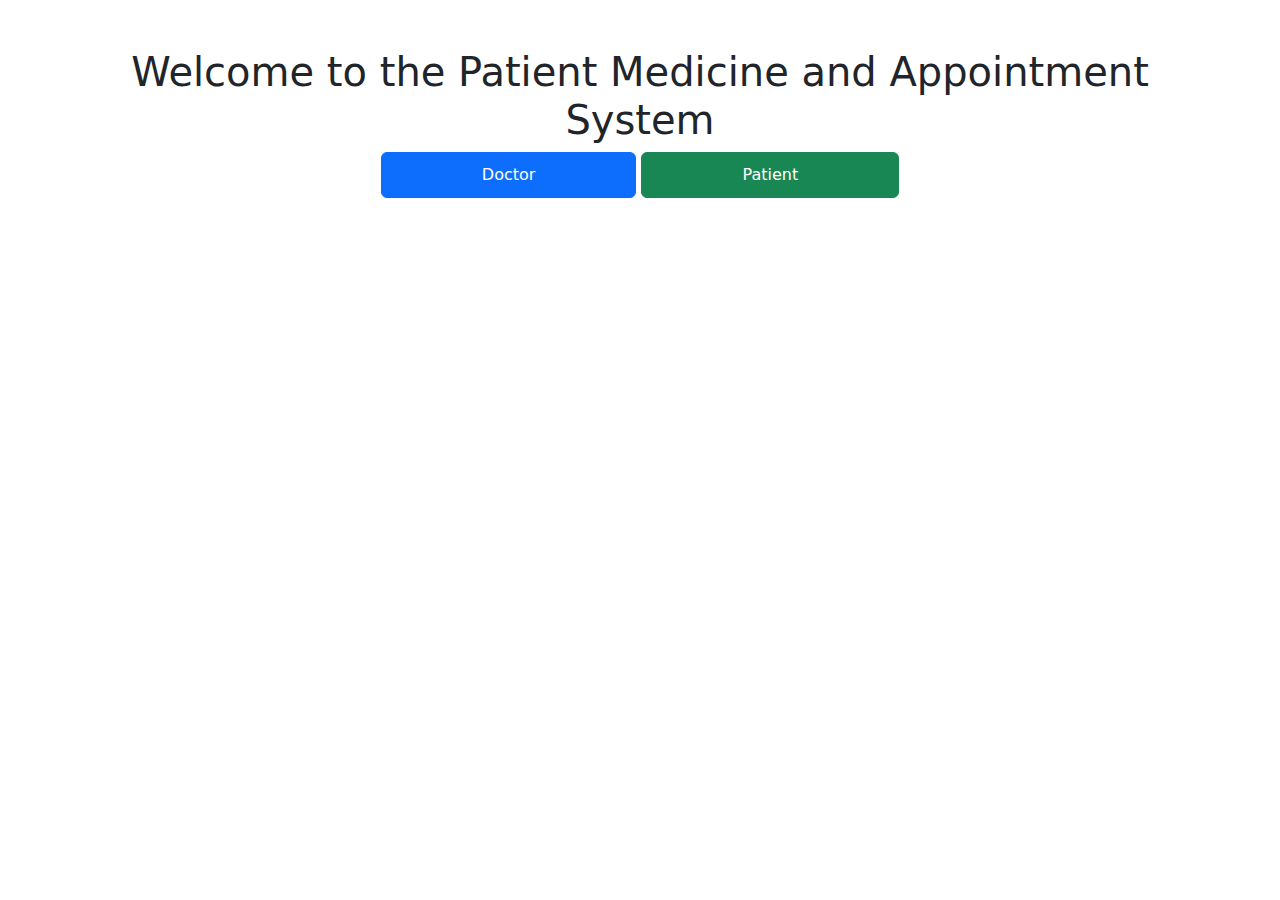
<file: PatientAppointmentSystem/src/main/resources/templates/index.html>
<!DOCTYPE html>
<html xmlns:th="http://www.thymeleaf.org">
<head>
  <title>Home</title>
  <link rel="stylesheet" href="https://cdn.jsdelivr.net/npm/bootstrap@5.3.0/dist/css/bootstrap.min.css">


</head>
<body>
<div style="text-align: center" class="container mt-5">
  <h1>Welcome to the Patient Medicine and Appointment System</h1>
  <a href="/doctors/doctor-login"  style="
          display: inline-block;
          padding: 10px 100px;" class="btn btn-primary">Doctor</a>

  <a  href="/patients/login"  style="
          display: inline-block;
          padding: 10px 100px;" class="btn btn-success">Patient</a>
</div>
</body>
</html>
</file>
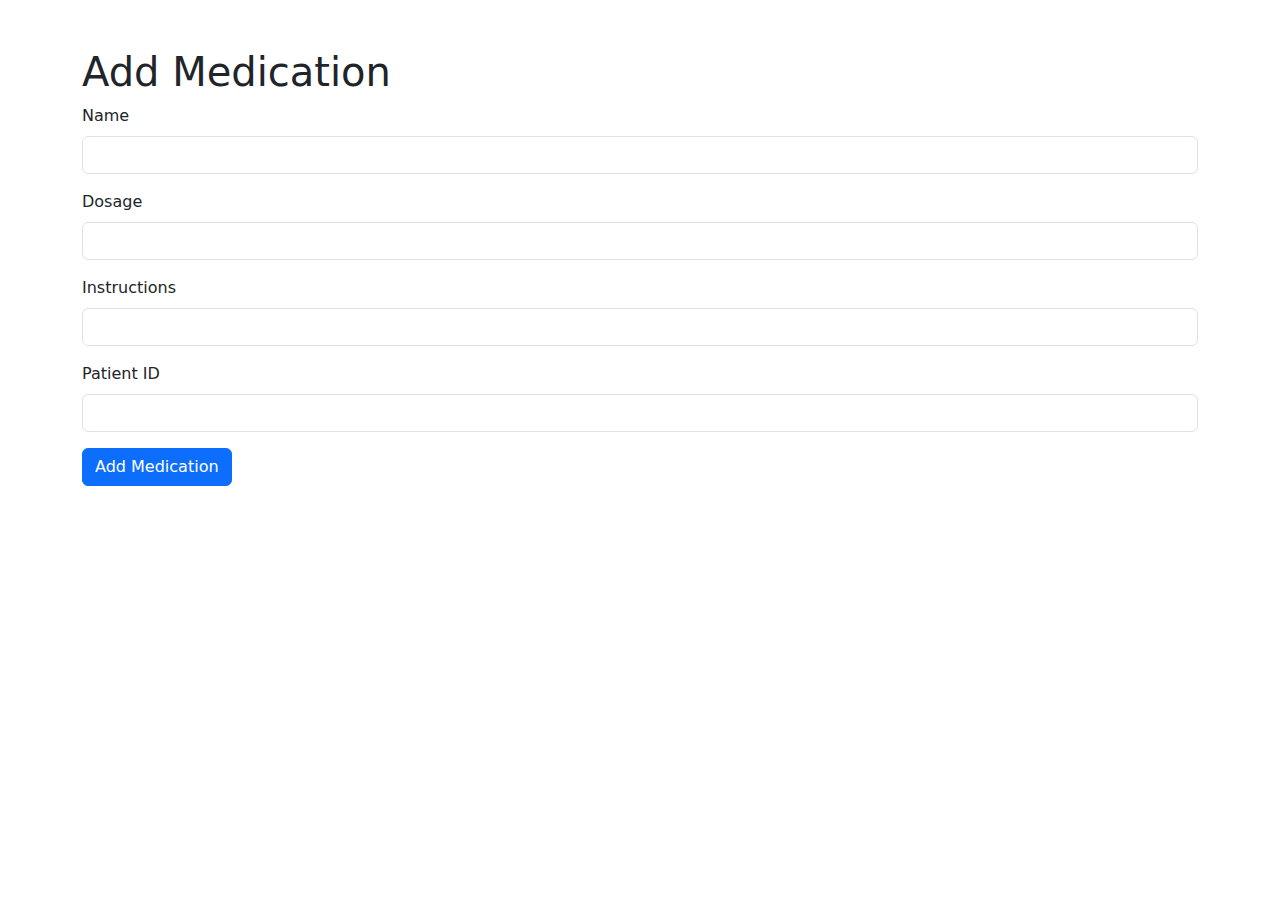
<file: PatientAppointmentSystem/src/main/resources/templates/add-medication.html>
<!DOCTYPE html>
<html xmlns:th="http://www.thymeleaf.org">
<head>
    <meta charset="UTF-8">
    <meta name="viewport" content="width=device-width, initial-scale=1.0">
    <title>Add Medication</title>
    <link rel="stylesheet" href="https://cdn.jsdelivr.net/npm/bootstrap@5.3.0/dist/css/bootstrap.min.css">
</head>
<body>
<div class="container mt-5">
    <h1>Add Medication</h1>
    <form th:action="@{/medications/add}" th:object="${medication}" method="post">
        <div class="mb-3">
            <label for="name" class="form-label">Name</label>
            <input type="text" class="form-control" id="name" th:field="*{name}" required>
        </div>
        <div class="mb-3">
            <label for="dosage" class="form-label">Dosage</label>
            <input type="text" class="form-control" id="dosage" th:field="*{dosage}" required>
        </div>
        <div class="mb-3">
            <label for="instructions" class="form-label">Instructions</label>
            <input type="text" class="form-control" id="instructions" th:field="*{instructions}" required>
        </div>
        <div class="mb-3">
            <label for="patientId" class="form-label">Patient ID</label>
            <input type="number" class="form-control" id="patientId" th:field="*{patient.id}" required>
        </div>
        <button type="submit" class="btn btn-primary">Add Medication</button>
    </form>
    <p th:if="${error}" class="text-danger" th:text="${error}"></p>
</div>
</body>
</html>
</file>
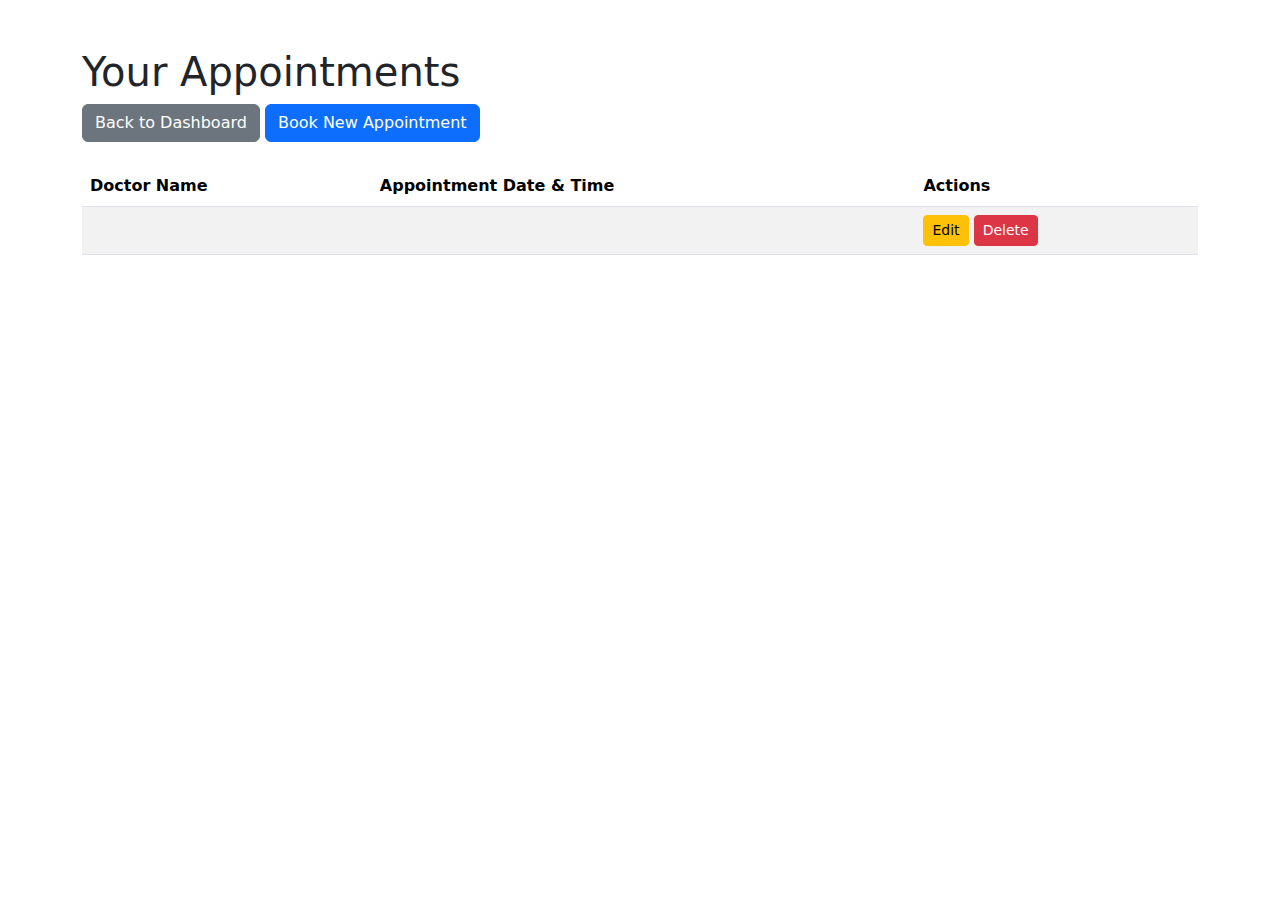
<file: PatientAppointmentSystem/src/main/resources/templates/appointments.html>
<!DOCTYPE html>
<html xmlns:th="http://www.thymeleaf.org">
<head>
  <meta charset="UTF-8">
  <meta name="viewport" content="width=device-width, initial-scale=1.0">
  <title>View Appointments</title>
  <link rel="stylesheet" href="https://cdn.jsdelivr.net/npm/bootstrap@5.3.0/dist/css/bootstrap.min.css">
</head>
<body>
<div class="container mt-5">
  <h1>Your Appointments</h1>

  <!-- Navigation Links -->
  <div class="mb-4">
    <a href="/patients/dashboard" class="btn btn-secondary">Back to Dashboard</a>
    <a href="/appointments/book" class="btn btn-primary">Book New Appointment</a>
  </div>

  <!-- Appointments Table -->
  <table class="table table-striped">
    <thead>
    <tr>
      <th>Doctor Name</th>
      <th>Appointment Date & Time</th>
      <th>Actions</th>
    </tr>
    </thead>
    <tbody>
    <tr th:each="appointment : ${appointments}">
      <td th:text="${appointment.doctor.name}"></td>
      <td th:text="${appointment.appointmentDateTime}"></td>
      <td>
        <a th:href="@{/appointments/edit/{id}(id=${appointment.id})}" class="btn btn-warning btn-sm">Edit</a>
        <a th:href="@{/appointments/delete/{id}(id=${appointment.id})}" class="btn btn-danger btn-sm">Delete</a>
      </td>
    </tr>
    </tbody>
  </table>
</div>
</body>
</html>
</file>
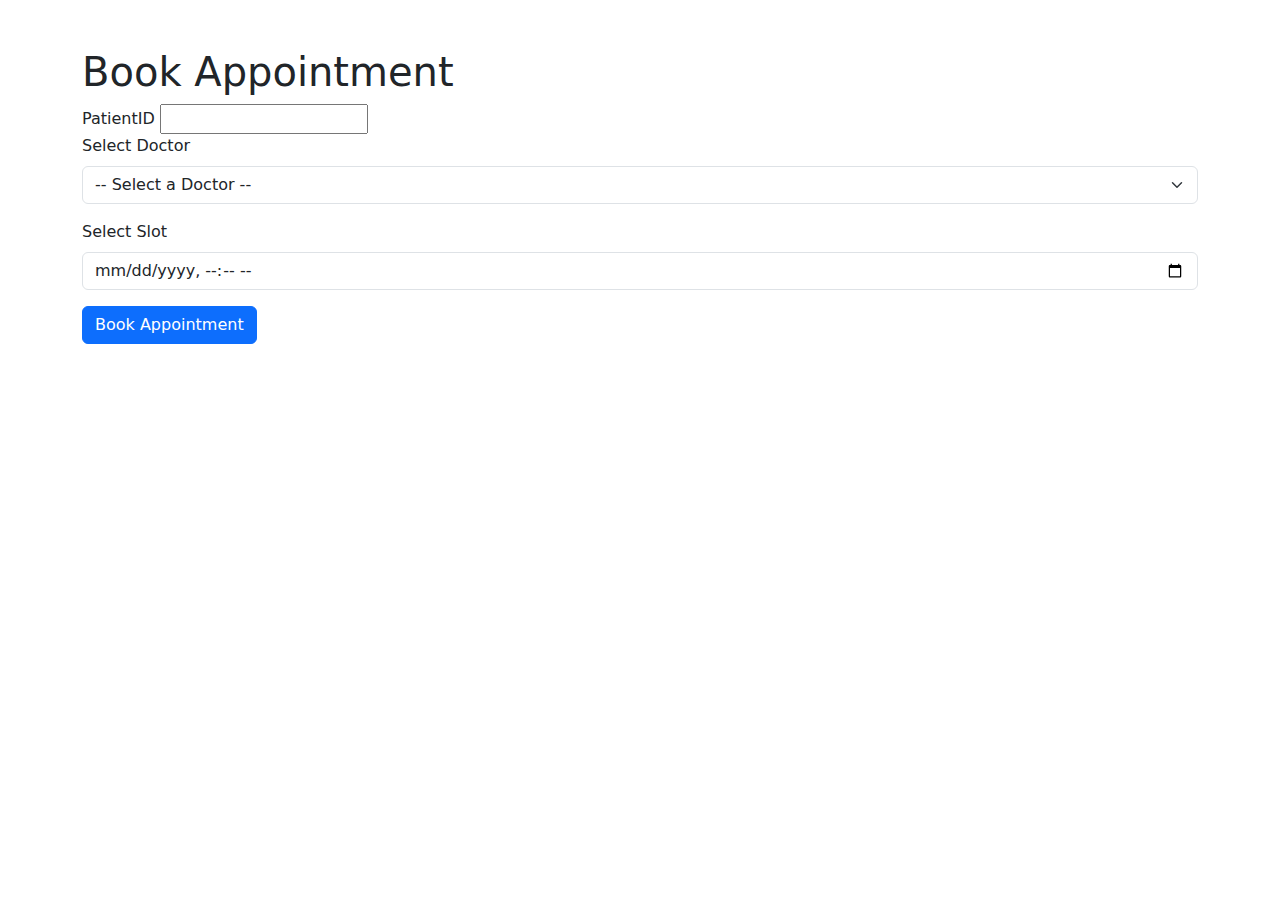
<file: PatientAppointmentSystem/src/main/resources/templates/book-appointment.html>
<!DOCTYPE html>
<html xmlns:th="http://www.thymeleaf.org">
<head>
    <title>Book Appointment</title>
    <link rel="stylesheet" href="https://cdn.jsdelivr.net/npm/bootstrap@5.3.0/dist/css/bootstrap.min.css">
</head>
<body>
<div class="container mt-5">
    <h1>Book Appointment</h1>
    <form th:action="@{/appointments/booking}" th:object="${appointment}" method="post">
        <div class="mb-3">
            <label for="patientId">PatientID</label>
            <input type="text" id="patientId" name="patientId" th:field="*{patient.id}" required><br>
            <label for="doctor" class="form-label">Select Doctor</label>
            <select th:field="*{doctor.id}" id="doctor" class="form-select" name="doctorId" required>
                <option value="">-- Select a Doctor --</option>
                <option th:each="doctor : ${doctors}" th:value="${doctor.id}" th:text="${doctor.name + ' - ' + doctor.specialization}"></option>
            </select>
        </div>
        <div class="mb-3">
            <label for="appointmentDateTime" class="form-label">Select Slot</label>
            <input type="datetime-local"
                   th:field="*{appointmentDateTime}"
                   class="form-control"
                   id="appointmentDateTime"
                   required>
        </div>
        <button type="submit" class="btn btn-primary">Book Appointment</button>
    </form>
</div>
</body>
</html>
</file>
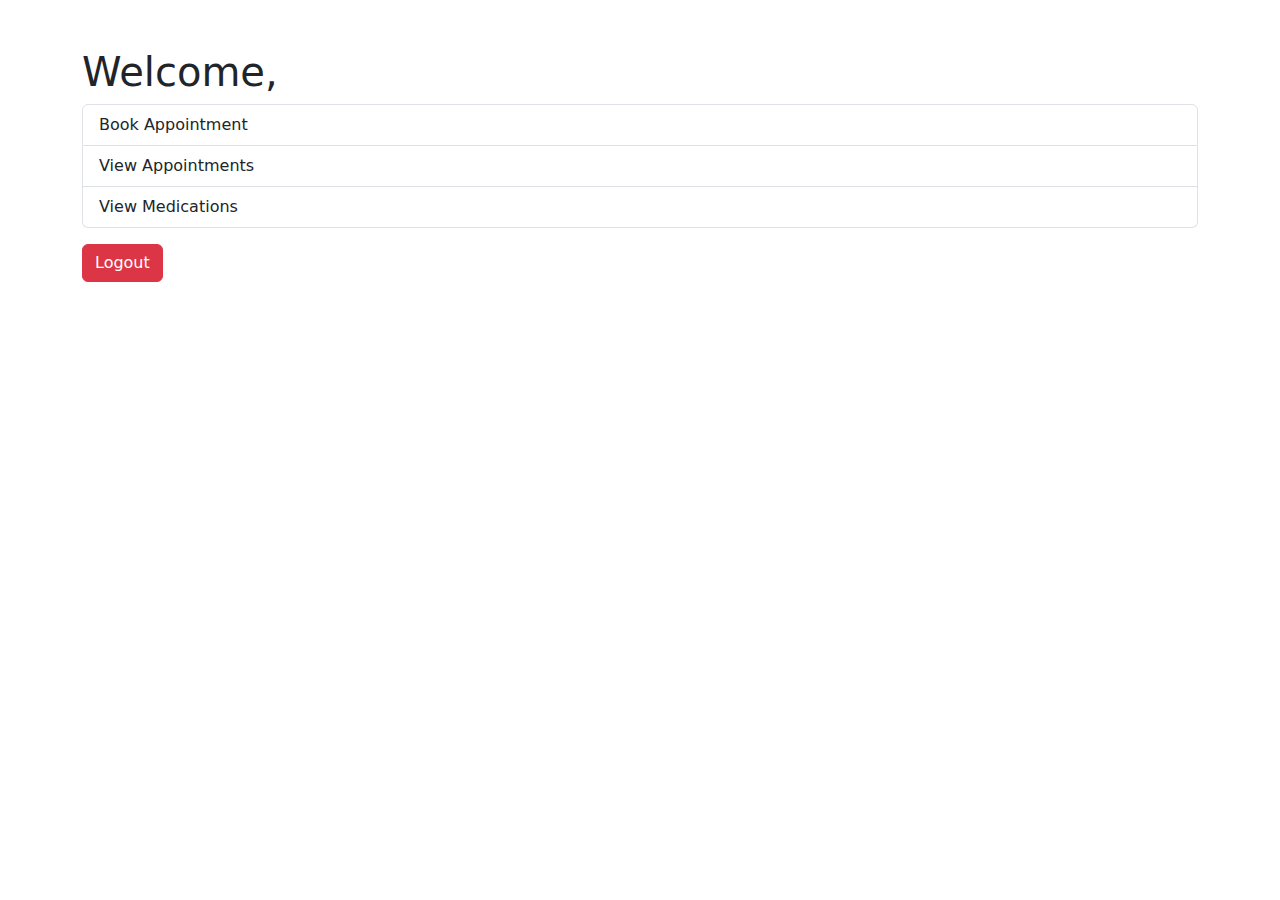
<file: PatientAppointmentSystem/src/main/resources/templates/dashboard.html>
<!DOCTYPE html>
<html xmlns:th="http://www.thymeleaf.org">
<head>
  <meta charset="UTF-8">
  <meta name="viewport" content="width=device-width, initial-scale=1.0">
  <title>Dashboard</title>
  <link rel="stylesheet" href="https://cdn.jsdelivr.net/npm/bootstrap@5.3.0/dist/css/bootstrap.min.css">
</head>
<body style="display: flex; justify-content: center;">
<div class="container mt-5">
  <h1>Welcome, <span th:text="${patient.name}"></span></h1>
  <div class="list-group">
    <a href="/appointments/bookform" class="list-group-item list-group-item-action">Book Appointment</a>
    <a href="/appointments" class="list-group-item list-group-item-action">View Appointments</a>
    <a href="/medications" class="list-group-item list-group-item-action">View Medications</a>
  </div>
  <a href="/patients/logout" class="btn btn-danger mt-3">Logout</a>
</div>
</body>
</html>
</file>
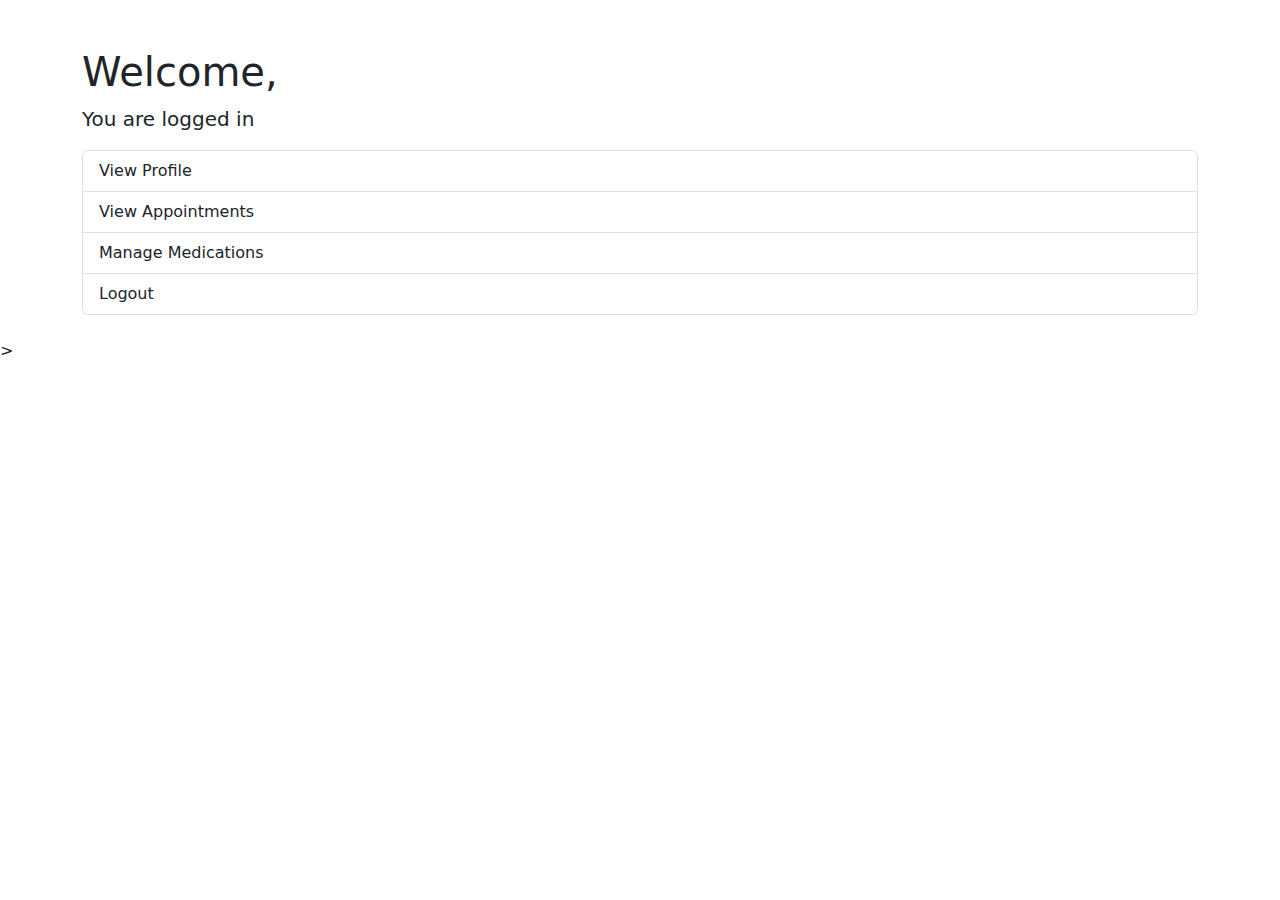
<file: PatientAppointmentSystem/src/main/resources/templates/doctor-dashboard.html>
<!DOCTYPE html>
<html xmlns:th="http://www.thymeleaf.org">
<head>
  <meta charset="UTF-8">
  <meta name="viewport" content="width=device-width, initial-scale=1.0">
  <title>Doctor Dashboard</title>
  <link rel="stylesheet" href="https://cdn.jsdelivr.net/npm/bootstrap@5.3.0/dist/css/bootstrap.min.css">
</head>
<body>
<div class="container mt-5">
  <!-- Welcome Message -->
  <h1>Welcome, <span th:text="${doctor.name}"></span></h1>
  <p class="lead">You are logged in</p>

  <!-- Navigation Links -->
  <div class="list-group mb-4">
    <a href="/doctors/profile" class="list-group-item list-group-item-action">View Profile</a>
    <a href="/appointments" class="list-group-item list-group-item-action">View Appointments</a>
    <a href="/medications" class="list-group-item list-group-item-action">Manage Medications</a>
    <a href="/doctors/logout" class="list-group-item list-group-item-action">Logout</a>
  </div>

</div>>
</body>
</html>
</file>
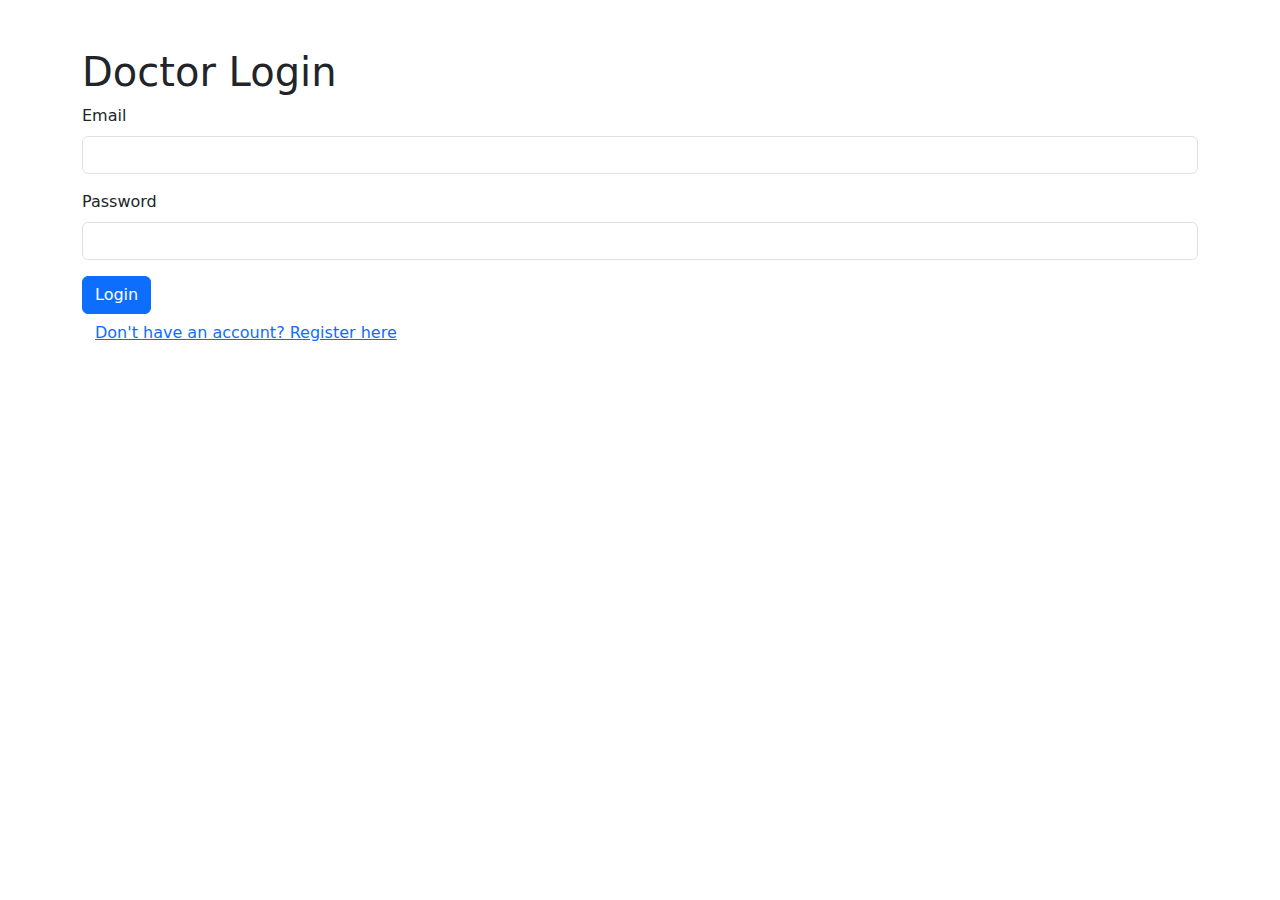
<file: PatientAppointmentSystem/src/main/resources/templates/doctor-login.html>
<!DOCTYPE html>
<html xmlns:th="http://www.thymeleaf.org">
<head>
  <title>Doctor Login</title>
  <link rel="stylesheet" href="https://cdn.jsdelivr.net/npm/bootstrap@5.3.0/dist/css/bootstrap.min.css">
</head>
<body>
<div class="container mt-5">
  <h1>Doctor Login</h1>
  <form th:action="@{/doctors/doctor-login}" method="post">
    <div class="mb-3">
      <label for="email" class="form-label">Email</label>
      <input type="email" class="form-control" id="email" name="email" required>
    </div>
    <div class="mb-3">
      <label for="password" class="form-label">Password</label>
      <input type="password" class="form-control" id="password" name="password" required>
    </div>
    <button type="submit" class="btn btn-primary">Login</button>
  </form>
  <a href="/doctors/doctor-registration" class="btn btn-link">Don't have an account? Register here</a>
</div>
</body>
</html>
</file>
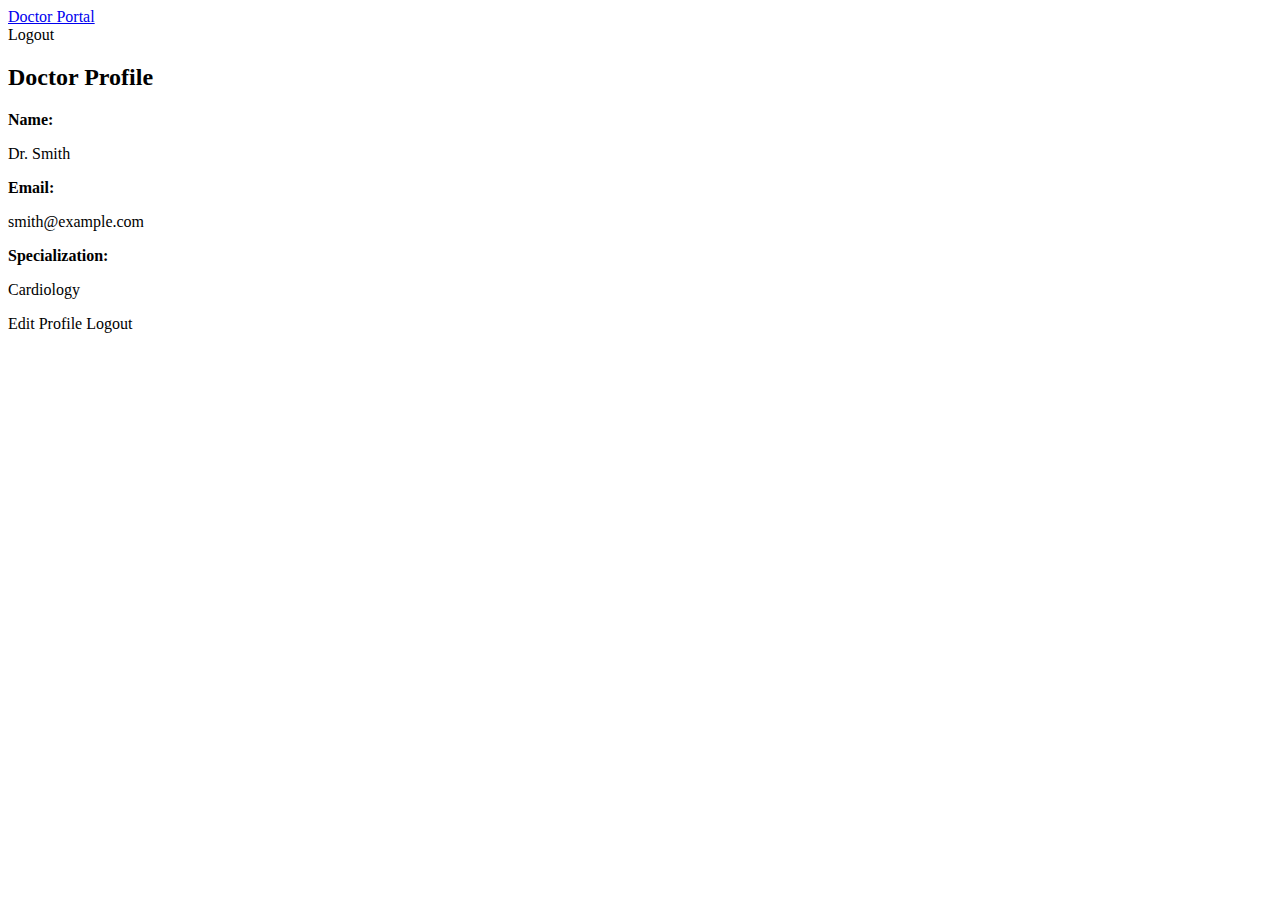
<file: PatientAppointmentSystem/src/main/resources/templates/doctor-profile.html>
<!DOCTYPE html>
<html xmlns:th="http://www.thymeleaf.org">

<head>
    <meta charset="UTF-8">
    <meta name="viewport" content="width=device-width, initial-scale=1.0">
    <title>Doctor Profile</title>

    <!-- Bootstrap CSS -->
    <link rel="stylesheet" th:href="@{https://stackpath.bootstrapcdn.com/bootstrap/4.5.2/css/bootstrap.min.css}" />
</head>

<body>

<!-- Navbar -->
<nav class="navbar navbar-expand-lg navbar-dark bg-primary">
    <a class="navbar-brand" href="#">Doctor Portal</a>
    <div class="ml-auto">
        <a th:href="@{/doctors/logout}" class="btn btn-danger">Logout</a>
    </div>
</nav>

<div class="container mt-5">
    <div class="row justify-content-center">
        <div class="col-md-8">
            <div class="card shadow-lg">
                <div class="card-header bg-primary text-white text-center">
                    <h2>Doctor Profile</h2>
                </div>

                <div class="card-body">
                    <div class="form-group">
                        <label><strong>Name:</strong></label>
                        <p class="form-control-plaintext" th:text="${doctor.name}">Dr. Smith</p>
                    </div>

                    <div class="form-group">
                        <label><strong>Email:</strong></label>
                        <p class="form-control-plaintext" th:text="${doctor.email}">smith@example.com</p>
                    </div>

                    <div class="form-group">
                        <label><strong>Specialization:</strong></label>
                        <p class="form-control-plaintext" th:text="${doctor.specialization}">Cardiology</p>
                    </div>



                    <div class="text-center mt-4">
                        <a th:href="@{/doctors/profile/edit}" class="btn btn-warning btn-lg">Edit Profile</a>
                        <a th:href="@{/doctors/logout}" class="btn btn-danger btn-lg">Logout</a>
                    </div>
                </div>
            </div>
        </div>
    </div>
</div>

<!-- Bootstrap JS, Popper.js, and jQuery -->
<script th:src="@{https://code.jquery.com/jquery-3.5.1.slim.min.js}"></script>
<script th:src="@{https://cdn.jsdelivr.net/npm/@popperjs/core@2.11.6/dist/umd/popper.min.js}"></script>
<script th:src="@{https://stackpath.bootstrapcdn.com/bootstrap/4.5.2/js/bootstrap.min.js}"></script>
</body>

</html>
</file>
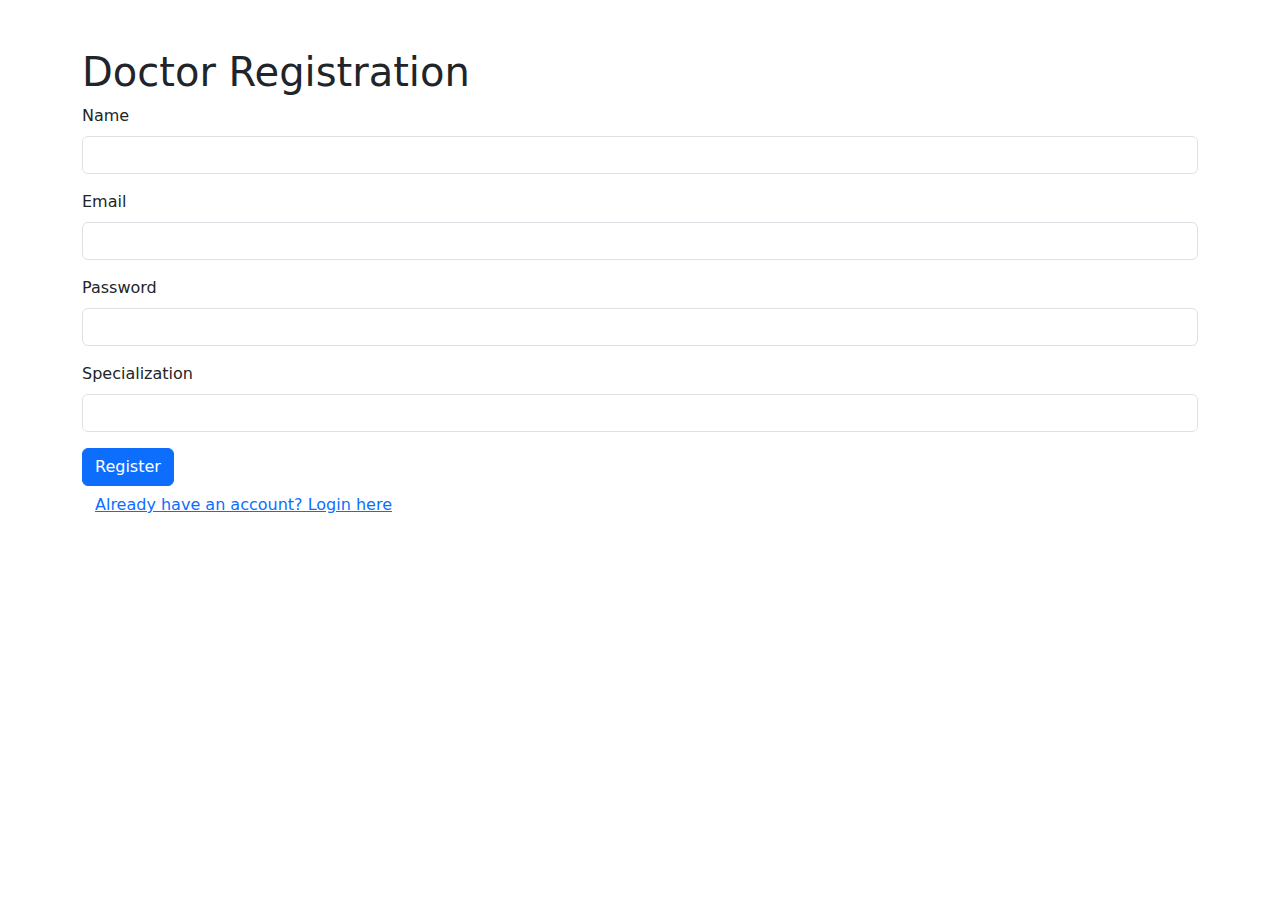
<file: PatientAppointmentSystem/src/main/resources/templates/doctor-registration.html>
<!DOCTYPE html>
<html xmlns:th="http://www.thymeleaf.org">
<head>
    <title>Doctor Registration</title>
    <link rel="stylesheet" href="https://cdn.jsdelivr.net/npm/bootstrap@5.3.0/dist/css/bootstrap.min.css">
</head>
<body>
<div class="container mt-5">
    <h1>Doctor Registration</h1>
    <form th:action="@{/doctors/doctor-registration}" th:object="${doctor}" method="post">
        <div class="mb-3">
            <label for="name" class="form-label">Name</label>
            <input type="text" class="form-control" id="name" th:field="*{name}" required>
        </div>
        <div class="mb-3">
            <label for="email" class="form-label">Email</label>
            <input type="email" class="form-control" id="email" th:field="*{email}" required>
        </div>
        <div class="mb-3">
            <label for="password" class="form-label">Password</label>
            <input type="password" class="form-control" id="password" th:field="*{password}" required>
        </div>
        <div class="mb-3">
            <label for="specialization" class="form-label">Specialization</label>
            <input type="text" class="form-control" id="specialization" th:field="*{specialization}" required>
        </div>
        <button type="submit" class="btn btn-primary">Register</button>
    </form>
    <a href="/doctors/doctor-login" class="btn btn-link">Already have an account? Login here</a>
</div>
</body>
</html>
</file>
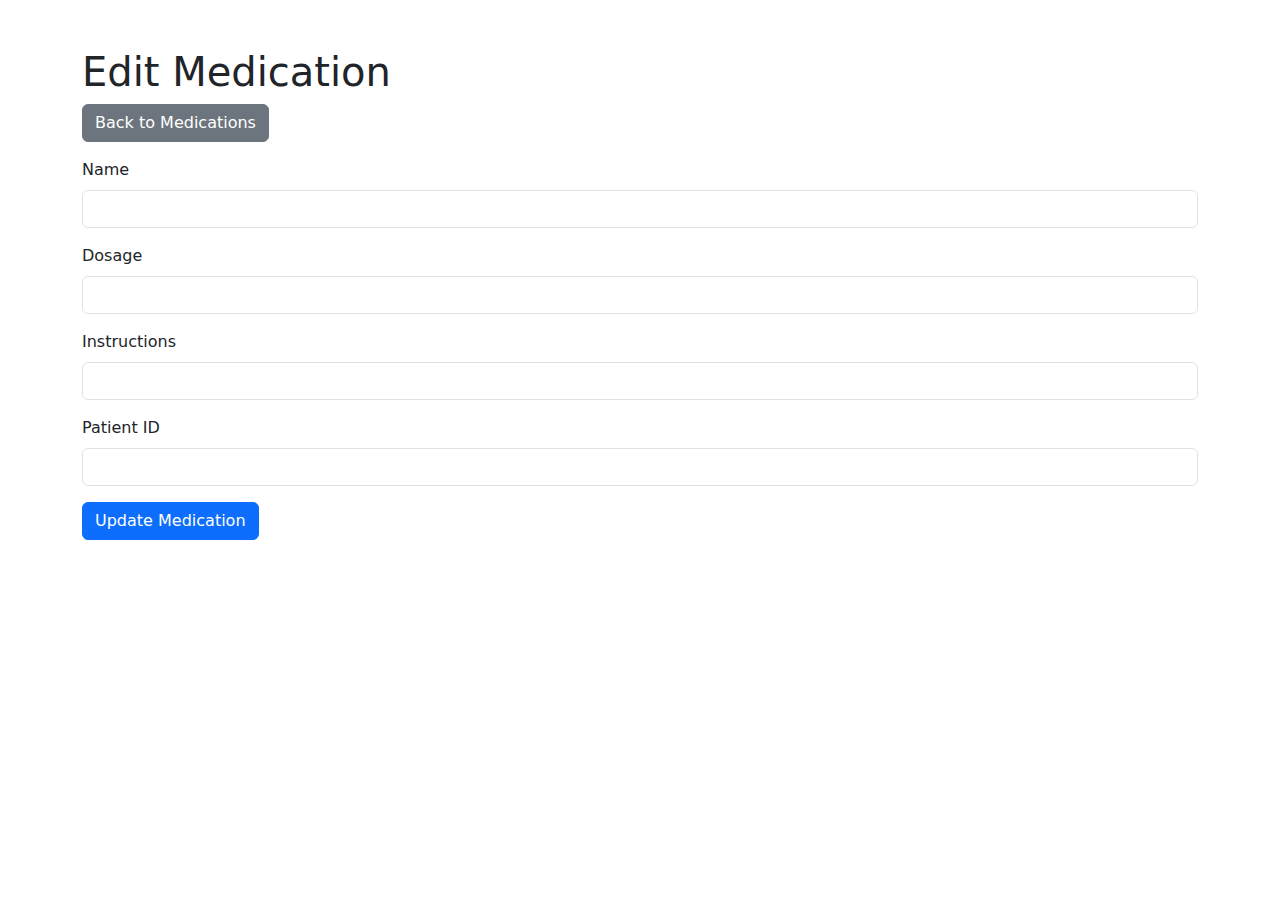
<file: PatientAppointmentSystem/src/main/resources/templates/edit-medication.html>
<!DOCTYPE html>
<html xmlns:th="http://www.thymeleaf.org">
<head>
  <meta charset="UTF-8">
  <meta name="viewport" content="width=device-width, initial-scale=1.0">
  <title>Edit Medication</title>
  <link rel="stylesheet" href="https://cdn.jsdelivr.net/npm/bootstrap@5.3.0/dist/css/bootstrap.min.css">
</head>
<body>
<div class="container mt-5">
  <h1>Edit Medication</h1>

  <!-- Back to Medications Link -->
  <a href="/medications" class="btn btn-secondary mb-3">Back to Medications</a>

  <!-- Edit Medication Form -->
  <form th:action="@{/medications/edit/{id}(id=${medication.id})}" th:object="${medication}" method="post">
    <div class="mb-3">
      <label for="name" class="form-label">Name</label>
      <input type="text" class="form-control" id="name" th:field="*{name}" required>
    </div>
    <div class="mb-3">
      <label for="dosage" class="form-label">Dosage</label>
      <input type="text" class="form-control" id="dosage" th:field="*{dosage}" required>
    </div>
    <div class="mb-3">
      <label for="instructions" class="form-label">Instructions</label>
      <input type="text" class="form-control" id="instructions" th:field="*{instructions}" required>
    </div>
    <div class="mb-3">
      <label for="patientId" class="form-label">Patient ID</label>
      <input type="number" class="form-control" id="patientId" th:field="*{patient.id}" required>
    </div>
    <button type="submit" class="btn btn-primary">Update Medication</button>
  </form>

  <!-- Error Message -->
  <p th:if="${error}" class="text-danger mt-3" th:text="${error}"></p>
</div>
</body>
</html>
</file>
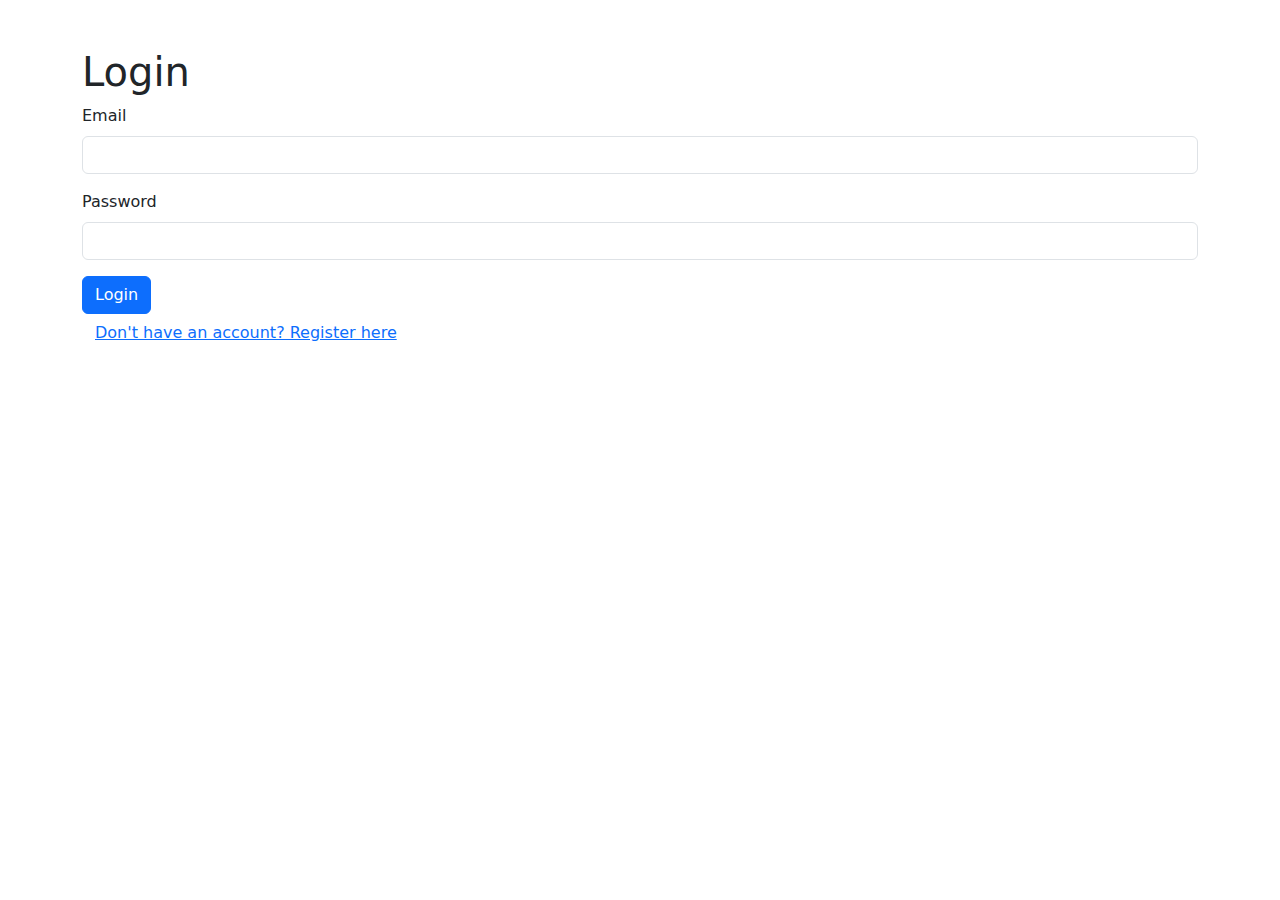
<file: PatientAppointmentSystem/src/main/resources/templates/login.html>
<!DOCTYPE html>
<html xmlns:th="http://www.thymeleaf.org">
<head>
  <title>Login</title>
  <link rel="stylesheet" href="https://cdn.jsdelivr.net/npm/bootstrap@5.3.0/dist/css/bootstrap.min.css">
</head>
<body>
<div class="container mt-5">
  <h1>Login</h1>
  <form th:action="@{/patients/login}" method="post">
    <div class="mb-3">
      <label for="email" class="form-label">Email</label>
      <input type="email" class="form-control" id="email" name="email" required>
    </div>
    <div class="mb-3">
      <label for="password" class="form-label">Password</label>
      <input type="password" class="form-control" id="password" name="password" required>
    </div>
    <button type="submit" class="btn btn-primary">Login</button>
  </form>
  <a href="/patients/register" class="btn btn-link">Don't have an account? Register here</a>
</div>
</body>
</html>
</file>
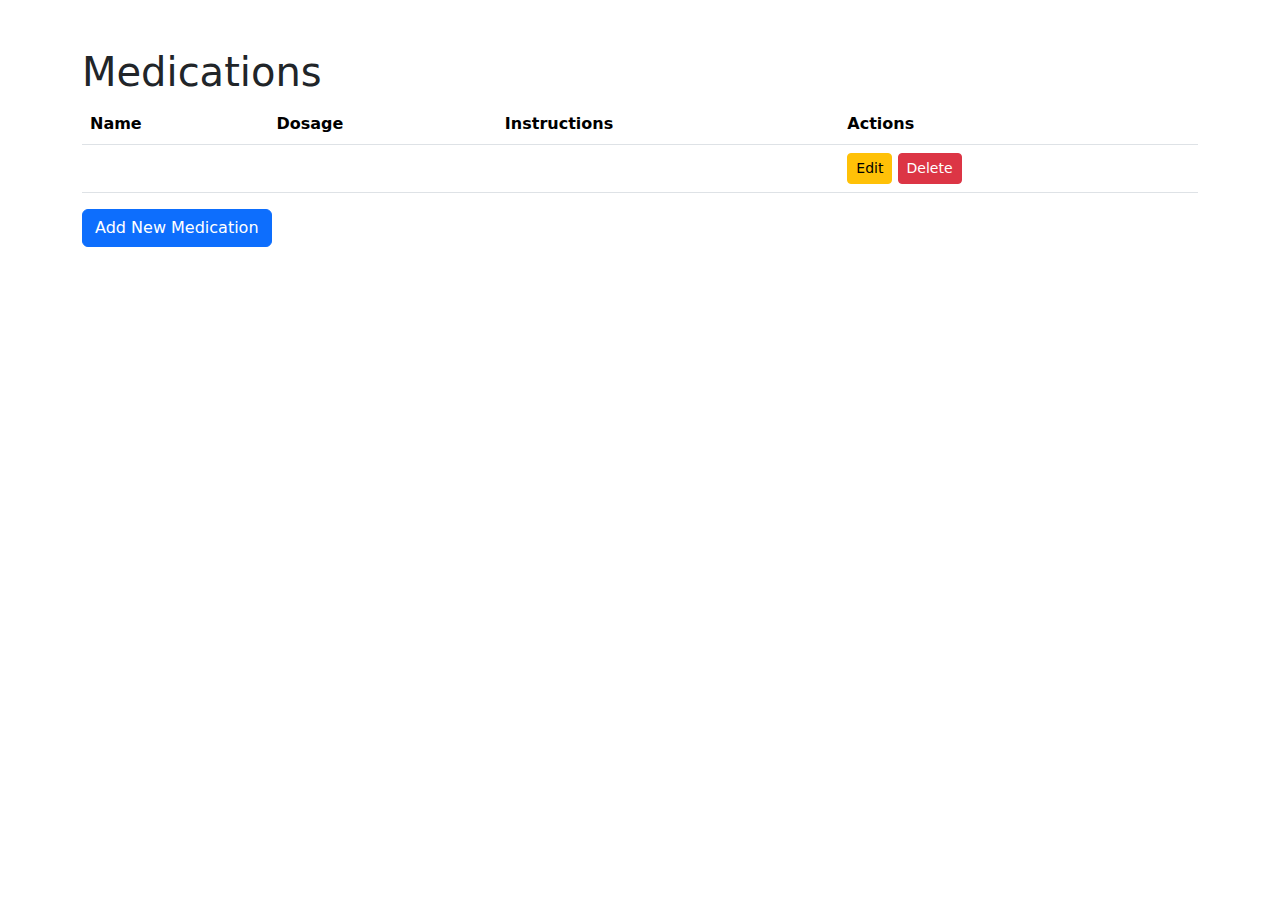
<file: PatientAppointmentSystem/src/main/resources/templates/medications.html>
<!DOCTYPE html>
<html xmlns:th="http://www.thymeleaf.org">
<head>
    <meta charset="UTF-8">
    <meta name="viewport" content="width=device-width, initial-scale=1.0">
    <title>Medications</title>
    <link rel="stylesheet" href="https://cdn.jsdelivr.net/npm/bootstrap@5.3.0/dist/css/bootstrap.min.css">
</head>
<body>
<div class="container mt-5">
    <h1>Medications</h1>
    <table class="table">
        <thead>
        <tr>
            <th>Name</th>
            <th>Dosage</th>
            <th>Instructions</th>
            <th>Actions</th>
        </tr>
        </thead>
        <tbody>
        <tr th:each="medication : ${medications}">
            <td th:text="${medication.name}"></td>
            <td th:text="${medication.dosage}"></td>
            <td th:text="${medication.instructions}"></td>
            <td>
                <a th:href="@{/medications/edit/{id}(id=${medication.id})}" class="btn btn-warning btn-sm">Edit</a>
                <a th:href="@{/medications/delete/{id}(id=${medication.id})}" class="btn btn-danger btn-sm">Delete</a>
            </td>
        </tr>
        </tbody>
    </table>
    <a href="/medications/add" class="btn btn-primary">Add New Medication</a>
</div>
</body>
</html>
</file>
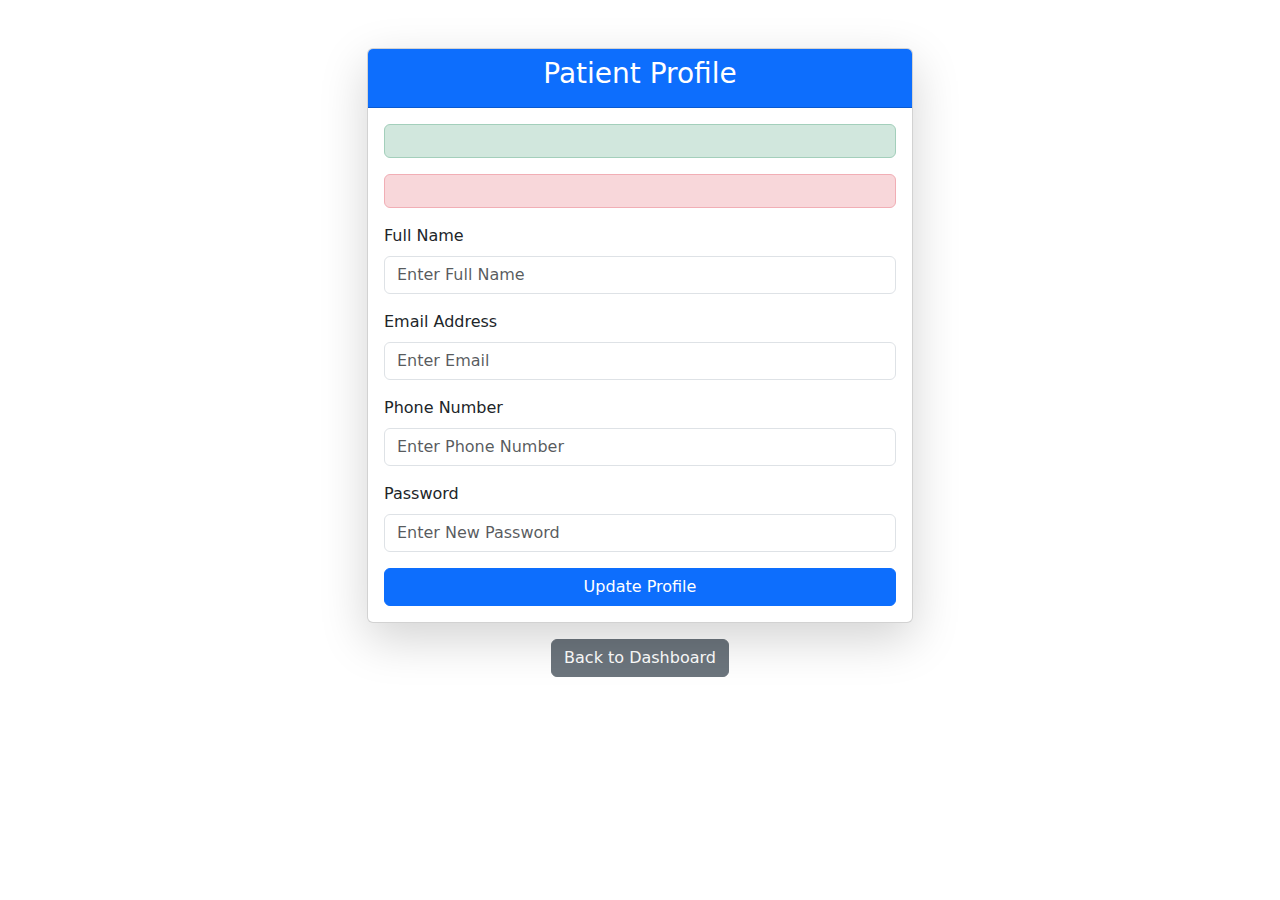
<file: PatientAppointmentSystem/src/main/resources/templates/patient-profile.html>
<!DOCTYPE html>
<html xmlns:th="http://www.thymeleaf.org">
<head>
    <meta charset="UTF-8">
    <meta name="viewport" content="width=device-width, initial-scale=1.0">
    <title>Patient Profile</title>
    <!-- Bootstrap CSS from CDN -->
    <link rel="stylesheet"
          href="https://stackpath.bootstrapcdn.com/bootstrap/5.1.3/css/bootstrap.min.css">
</head>
<body>

<div class="container mt-5">
    <div class="row justify-content-center">
        <div class="col-md-6">
            <!-- Profile Card -->
            <div class="card shadow-lg">
                <div class="card-header bg-primary text-white text-center">
                    <h3>Patient Profile</h3>
                </div>
                <div class="card-body">
                    <!-- Success Message -->
                    <div th:if="${success}" class="alert alert-success" role="alert">
                        <span th:text="${success}"></span>
                    </div>

                    <!-- Error Message -->
                    <div th:if="${error}" class="alert alert-danger" role="alert">
                        <span th:text="${error}"></span>
                    </div>

                    <!-- Profile Form -->
                    <form th:action="@{/patients/profile}" method="post" th:object="${patient}">
                        <input type="hidden" th:field="*{id}" />

                        <!-- Name Field -->
                        <div class="mb-3">
                            <label for="name" class="form-label">Full Name</label>
                            <input type="text" id="name" th:field="*{name}" class="form-control" placeholder="Enter Full Name" required />
                        </div>

                        <!-- Email Field (Read-Only) -->
                        <div class="mb-3">
                            <label for="email" class="form-label">Email Address</label>
                            <input type="email" id="email" th:field="*{email}" class="form-control" placeholder="Enter Email" required readonly />
                        </div>

                        <!-- Phone Field -->
                        <div class="mb-3">
                            <label for="phone" class="form-label">Phone Number</label>
                            <input type="text" id="phone" th:field="*{phone}" class="form-control" placeholder="Enter Phone Number" required />
                        </div>

                        <!-- Password Field -->
                        <div class="mb-3">
                            <label for="password" class="form-label">Password</label>
                            <input type="password" id="password" th:field="*{password}" class="form-control" placeholder="Enter New Password" required />
                        </div>

                        <!-- Submit Button -->
                        <div class="d-grid gap-2">
                            <button type="submit" class="btn btn-primary">Update Profile</button>
                        </div>
                    </form>
                </div>
            </div>

            <!-- Back to Dashboard Button -->
            <div class="text-center mt-3">
                <a th:href="@{/patients/dashboard}" class="btn btn-secondary">Back to Dashboard</a>
            </div>
        </div>
    </div>
</div>

<!-- Bootstrap JS from CDN -->
<script src="https://stackpath.bootstrapcdn.com/bootstrap/5.1.3/js/bootstrap.bundle.min.js"
        integrity="sha384-ka7SKvqn2jQKHL3WQoS1dGJUpGpCJo2j7fkhj7jlhF7v4lFb4Ij6U64y4MVBp2w3"
        crossorigin="anonymous"></script>
</body>
</html>
</file>
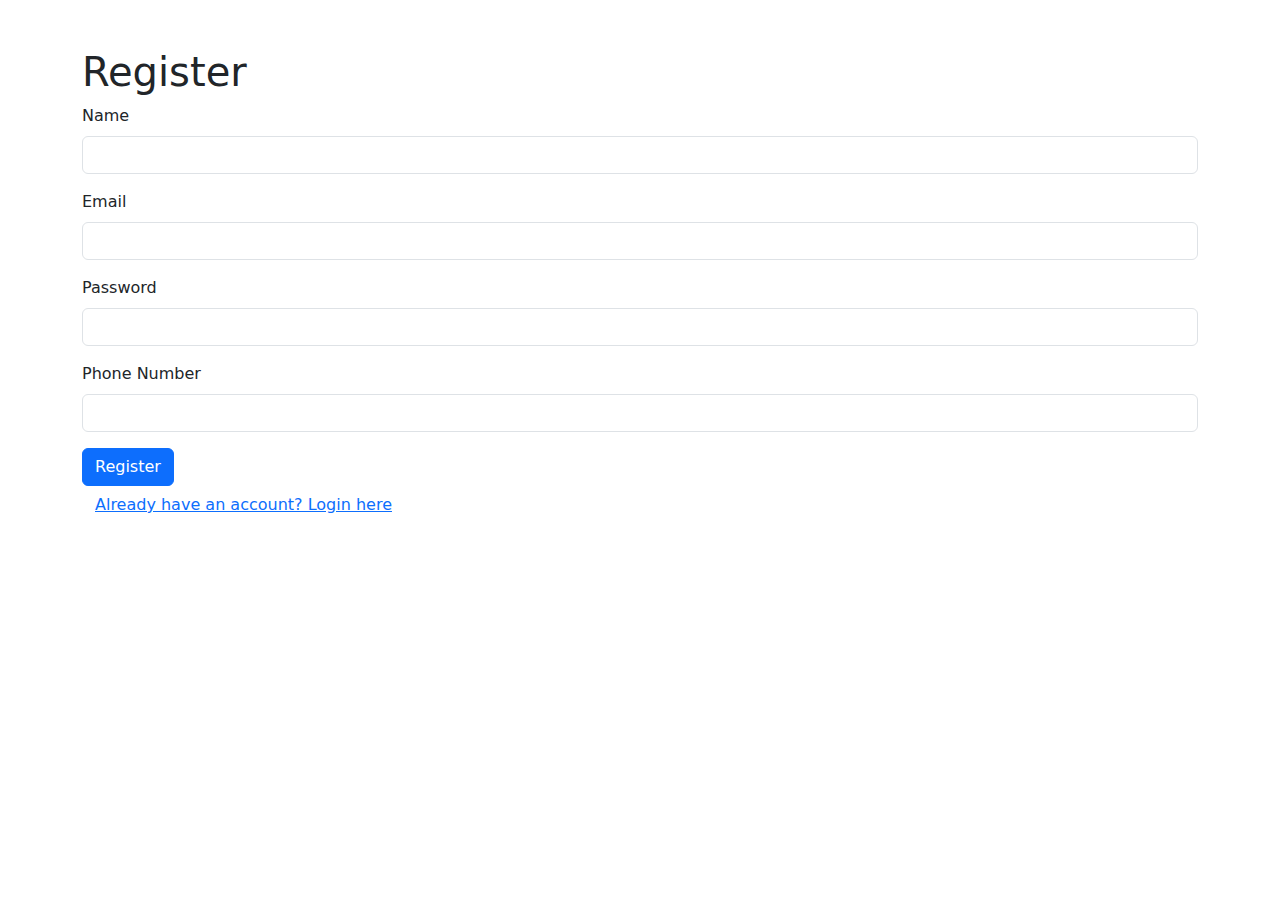
<file: PatientAppointmentSystem/src/main/resources/templates/register.html>
<!DOCTYPE html>
<html xmlns:th="http://www.thymeleaf.org">
<head>
    <title>Register</title>
    <link rel="stylesheet" href="https://cdn.jsdelivr.net/npm/bootstrap@5.3.0/dist/css/bootstrap.min.css">
</head>
<body>
<div class="container mt-5">
    <h1>Register</h1>
    <form th:action="@{/patients/register}" th:object="${patient}" method="post">
        <div class="mb-3">
            <label for="name" class="form-label">Name</label>
            <input type="text" class="form-control" id="name" th:field="*{name}" required>
        </div>
        <div class="mb-3">
            <label for="email" class="form-label">Email</label>
            <input type="email" class="form-control" id="email" th:field="*{email}" required>
        </div>
        <div class="mb-3">
            <label for="password" class="form-label">Password</label>
            <input type="password" class="form-control" id="password" th:field="*{password}" required>
        </div>
        <div class="mb-3">
            <label for="phoneNumber" class="form-label">Phone Number</label>
            <input type="text" class="form-control" id="phoneNumber" th:field="*{phoneNumber}" required>
        </div>
        <button type="submit" class="btn btn-primary">Register</button>
    </form>
    <a href="/patients/login" class="btn btn-link">Already have an account? Login here</a>
</div>
</body>
</html>
</file>
